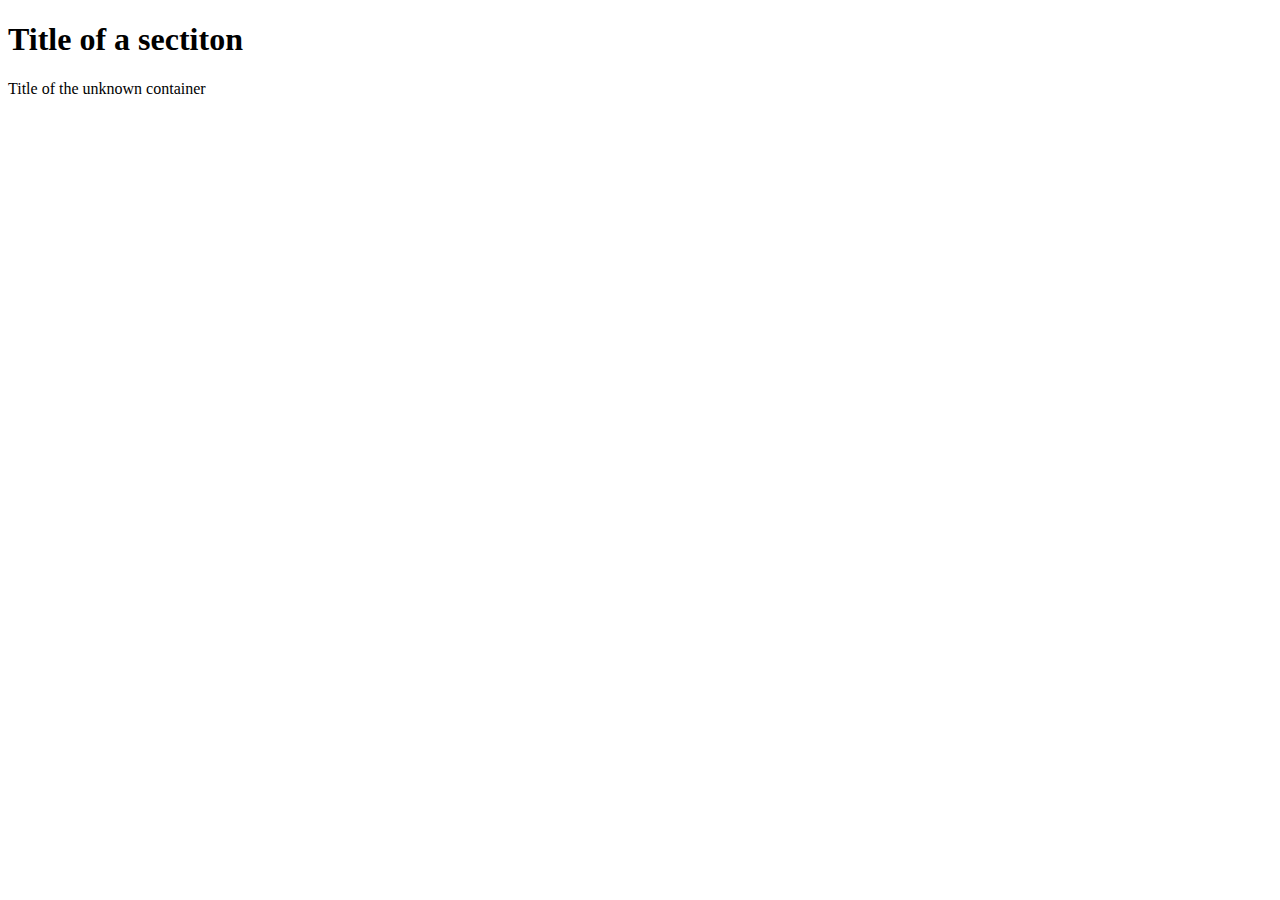
<file: index.html>
<!DOCTYPE html>
<html>
  <head>
    <meta charset="utf-8" />
    <meta name="author" content="Hoon" />
    <meta name="description" content="Welcome to my KaKao clone" />
    <title>This is my title</title>
  </head>
  <body>
    <section>
      <header id="headerNumberOne" class="defaultHeader">
        <h1>Title of a sectiton</h1>
      </header>
    </section>

    <div>
      <header id="differentHeader" class="defaultHeader">
        Title of the unknown container
      </header>
    </div>
  </body>
</html>
</file>
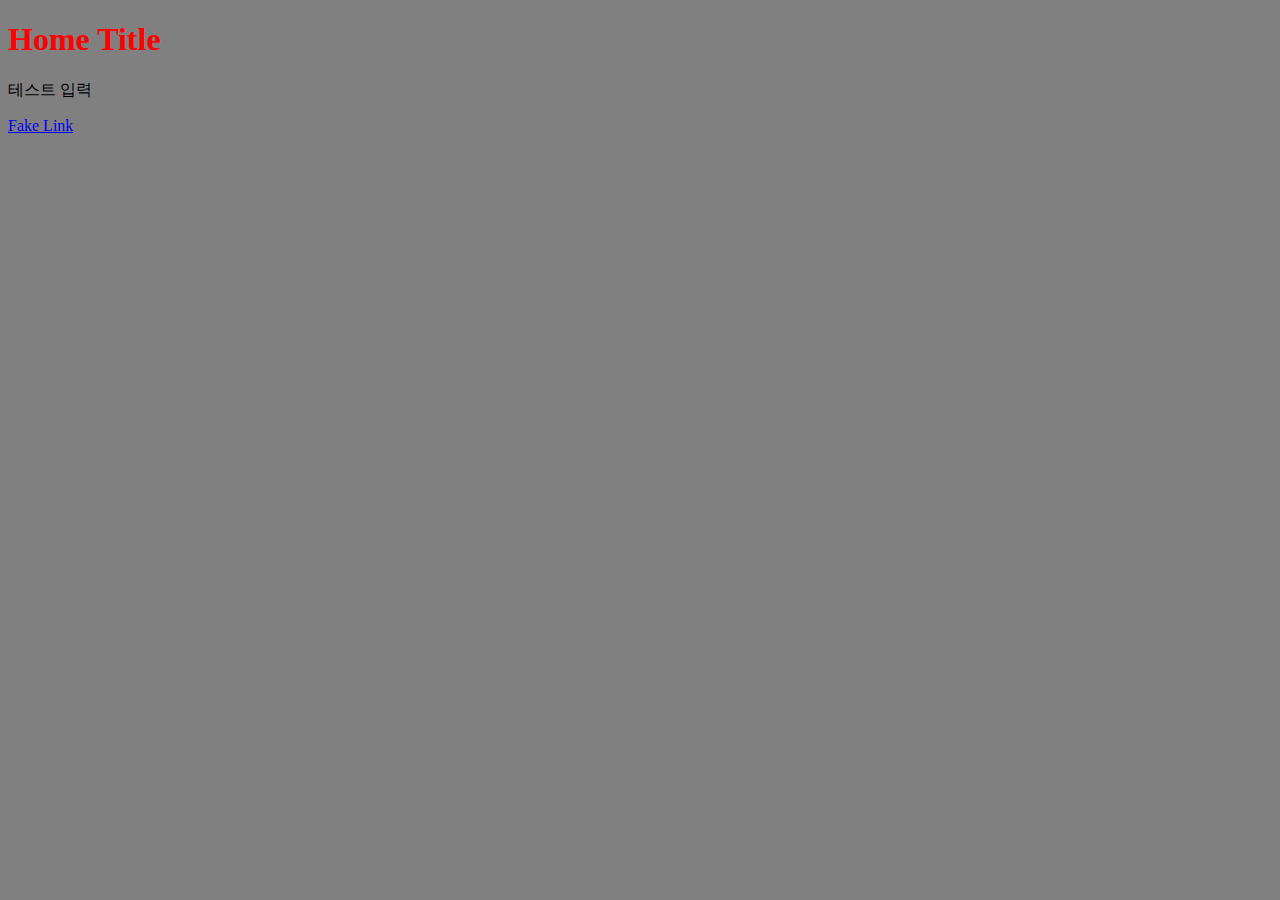
<file: kakao-clone-examples-master/01-mix-html-css/index.html>
<!DOCTYPE html>
<html lang="en">
  <head>
    <meta charset="UTF-8" />
    <meta name="viewport" content="width=device-width, initial-scale=1.0" />
    <meta http-equiv="X-UA-Compatible" content="ie=edge" />

    <link rel="stylesheet" href="style.css" />
    <title>Mixin' CSS and HTML</title>
    <style>
      body {
        background-color: grey;
      }
    </style>
  </head>
  <body>
    <h1>Home Title</h1>
    <p>테스트 입력</p>
    <a href="#">Fake Link</a>
  </body>
</html>
</file>
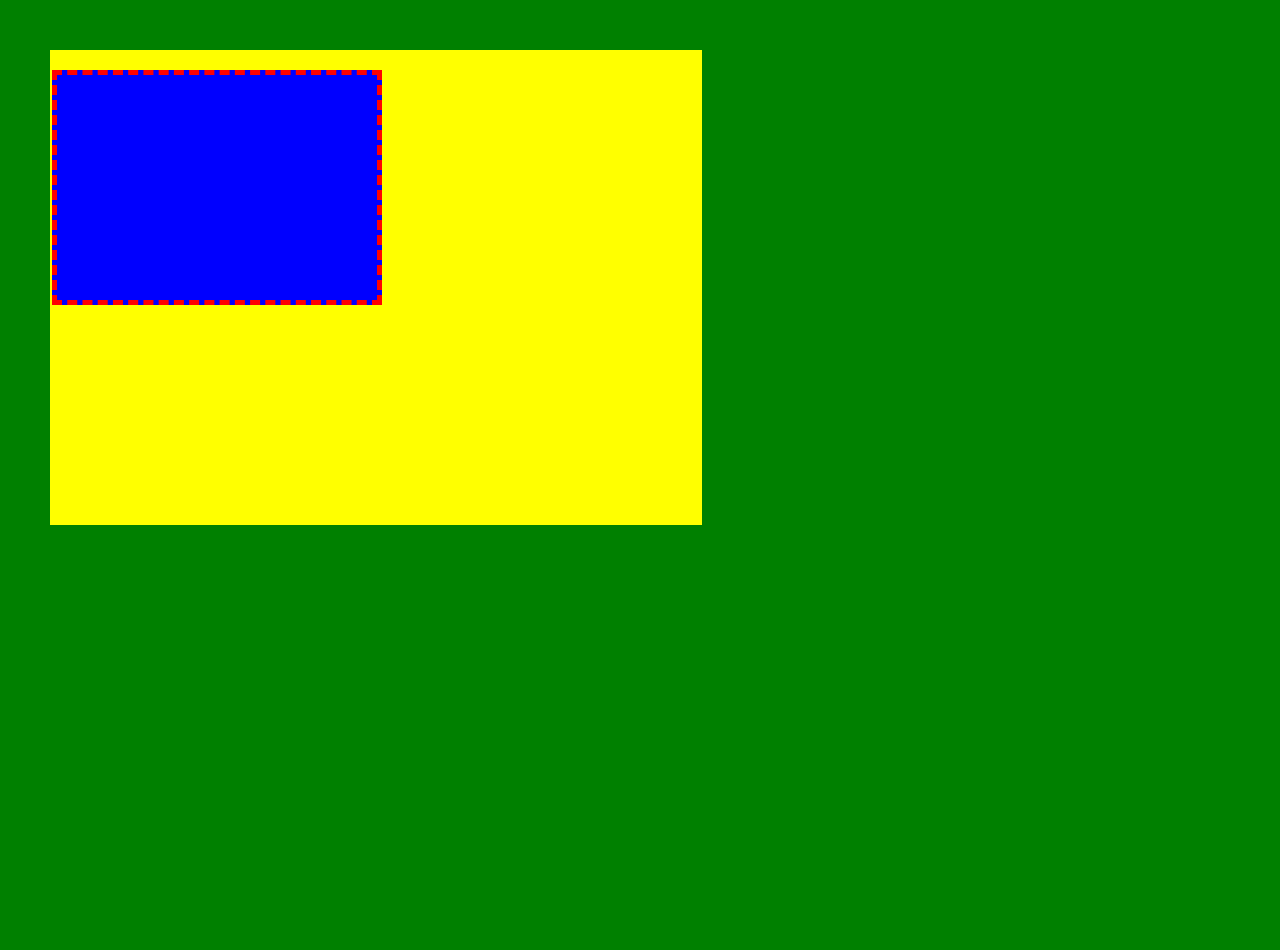
<file: kakao-clone-examples-master/02-box-model/index.html>
<!DOCTYPE html>
<html lang="en">
  <head>
    <meta charset="UTF-8" />
    <meta name="viewport" content="width=device-width, initial-scale=1.0" />
    <meta http-equiv="X-UA-Compatible" content="ie=edge" />
    <title>Box Model</title>
    <style>
      body,
      html {
        padding: 0;
        margin: 0;
        background-color: green;
        height: 100%;
      }
      .box {
        background-color: yellow;
        width: 50%;
        height: 50%;
        padding-top: 50px;
        padding-left: 50px;
        margin-top: 50px;
        margin-left: 50px;

        padding: 20px;
        padding: 20px 10px;
        padding: 20px 10px 5px 2px;
      }
      .inside-box {
        background-color: blue;
        width: 50%;
        height: 50%;

        border-width: 5px;
        border-color: red;
        border-style: dashed;

        border: 5px dashed red;
      }
    </style>
  </head>
  <body>
    <div class="box">
      <div class="inside-box"></div>
    </div>
  </body>
</html>
</file>
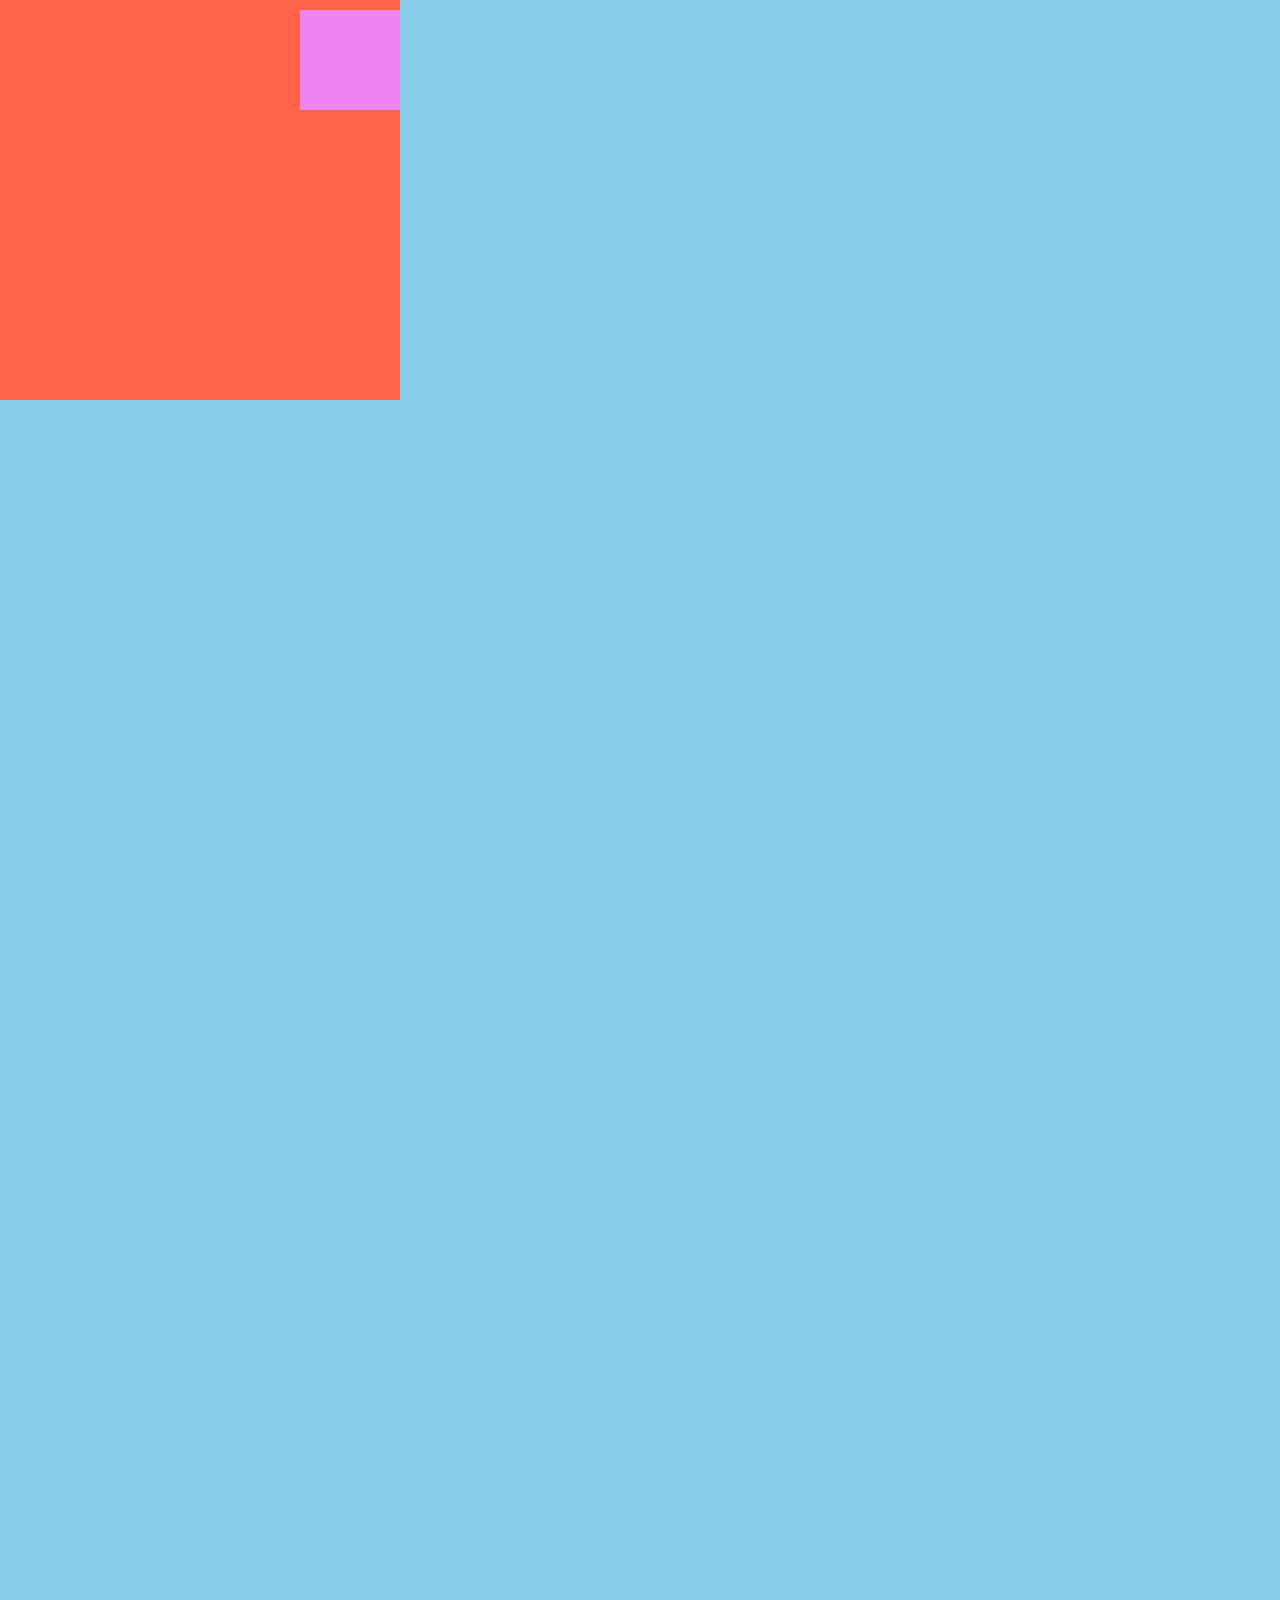
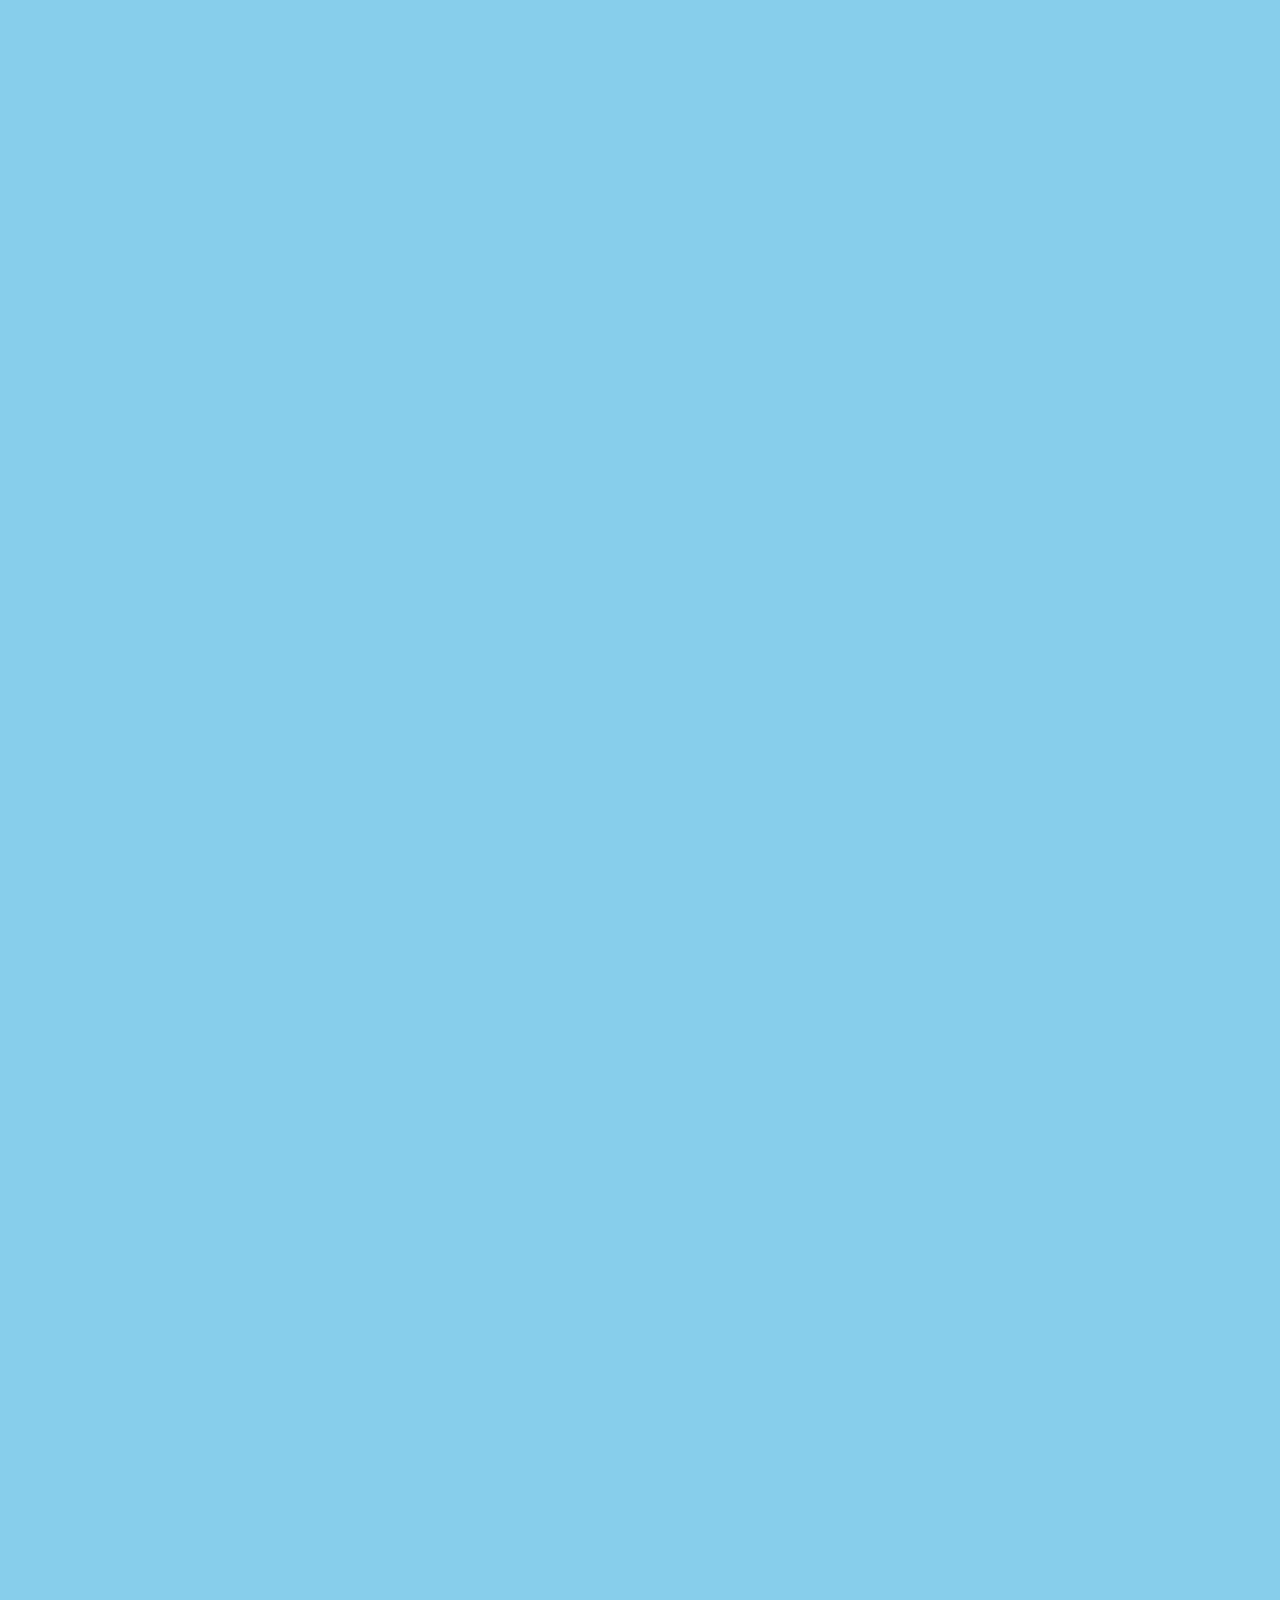
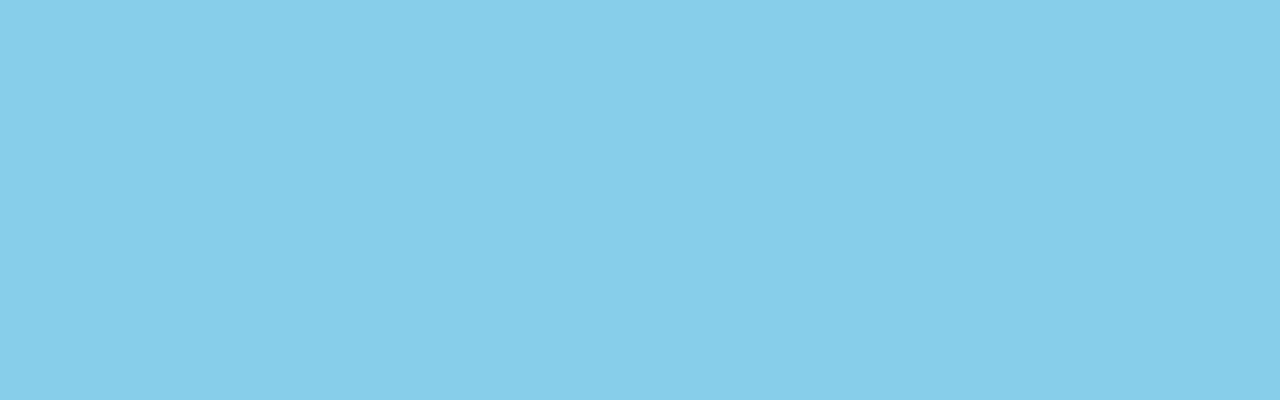
<file: kakao-clone-examples-master/04-position/index.html>
<!DOCTYPE html>
<html lang="en">
  <head>
    <meta charset="UTF-8" />
    <meta name="viewport" content="width=device-width, initial-scale=1.0" />
    <meta http-equiv="X-UA-Compatible" content="ie=edge" />
    <title>Postiton</title>
    <style>
      body,
      html {
        height: 100%;
        margin: 0;
        padding: 0;
      }
      body {
        height: 400%;
        background-color: skyblue;
      }
      /*Position fixde*/
      /* #boxOne {
        height: 300px;
        width: 300px;
        background-color: teal;
        position: static;
      }
      #boxTwo {
        height: 300px;
        width: 300px;
        background-color: tomato;
        position: fixed;
        bottom: 10px;
        right: 0;
      } */
      .abs-box {
        width: 400px;
        height: 400px;
        background-color: tomato;
        position: relative;
      }
      .abs-child {
        width: 100px;
        height: 100px;
        background-color: violet;
        position: absolute;
        right: 0;
        top: 10px;
      }
    </style>
  </head>
  <body>
    <div class="abs-box">
      <div class="abs-child"></div>
    </div>
    <!--Position Fixed-->
    <!-- <div id="boxOne">
      <div class="box-child"></div>
    </div>
    <div id="boxTwo">
      <div class="box-child"></div>
    </div> -->
  </body>
</html>
</file>
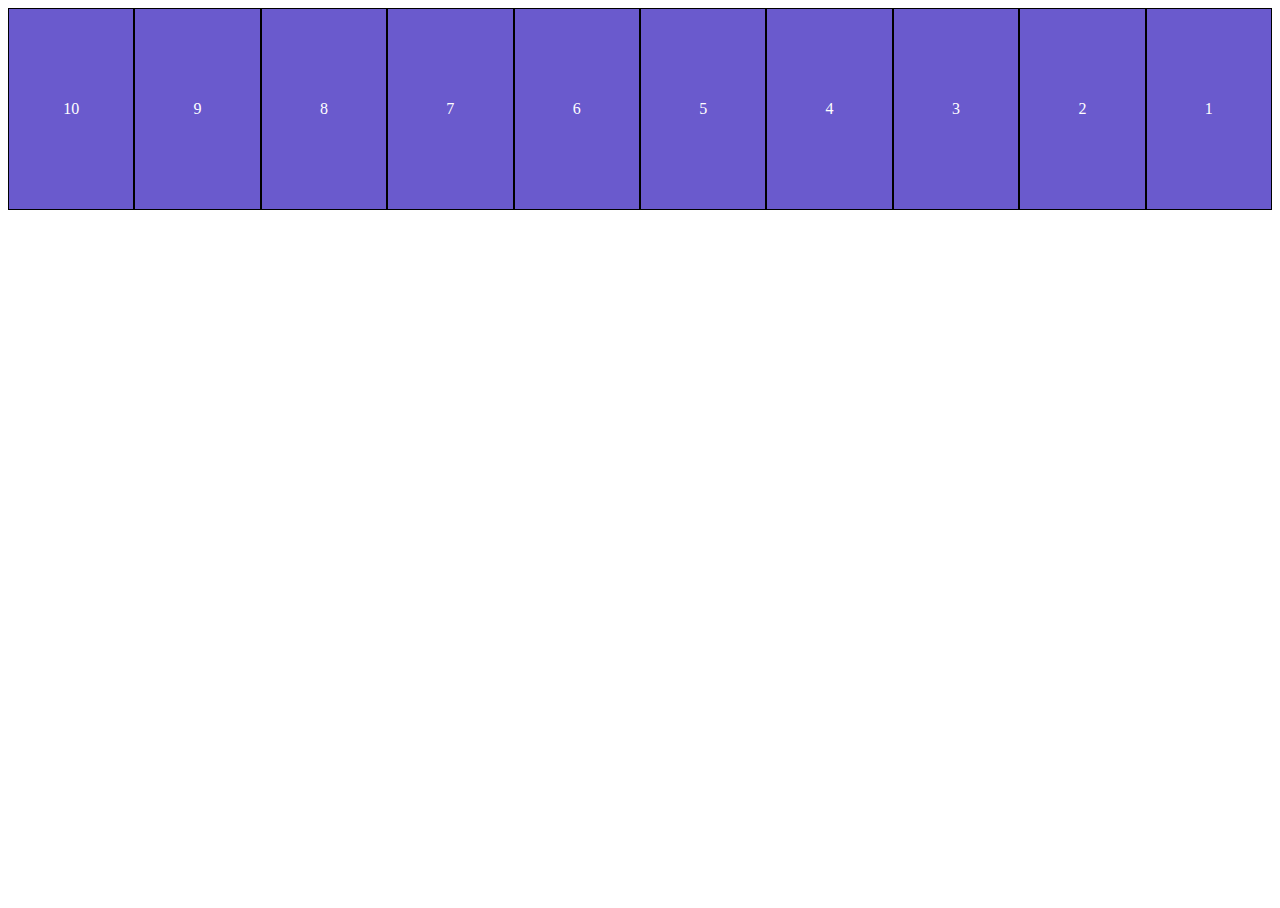
<file: kakao-clone-examples-master/05-flex/index.html>
<!DOCTYPE html>
<html lang="en">
  <head>
    <meta charset="UTF-8" />
    <meta name="viewport" content="width=device-width, initial-scale=1.0" />
    <meta http-equiv="X-UA-Compatible" content="ie=edge" />
    <title>Flex</title>
    <style>
      body,
      html {
        height: 100%;
      }
      .father {
        display: flex;
        justify-content: space-between;
        align-items: flex-start;
        height: 100%;
        flex-direction: row-reverse;
        flex-wrap: no-wrap;
      }
      .box {
        background-color: slateblue;
        width: 200px;
        height: 200px;
        border: 1px solid black;
        /* box를 flex로 바꾸는 것: content 위치조정하고 싶읍니까*/
        display: flex;
        justify-content: center;
        align-items: center;
        color: white;
      }
    </style>
  </head>
  <body>
    <div class="father">
      <div class="box">1</div>
      <div class="box">2</div>
      <div class="box">3</div>
      <div class="box">4</div>
      <div class="box">5</div>
      <div class="box">6</div>
      <div class="box">7</div>
      <div class="box">8</div>
      <div class="box">9</div>
      <div class="box">10</div>
    </div>
  </body>
</html>
</file>
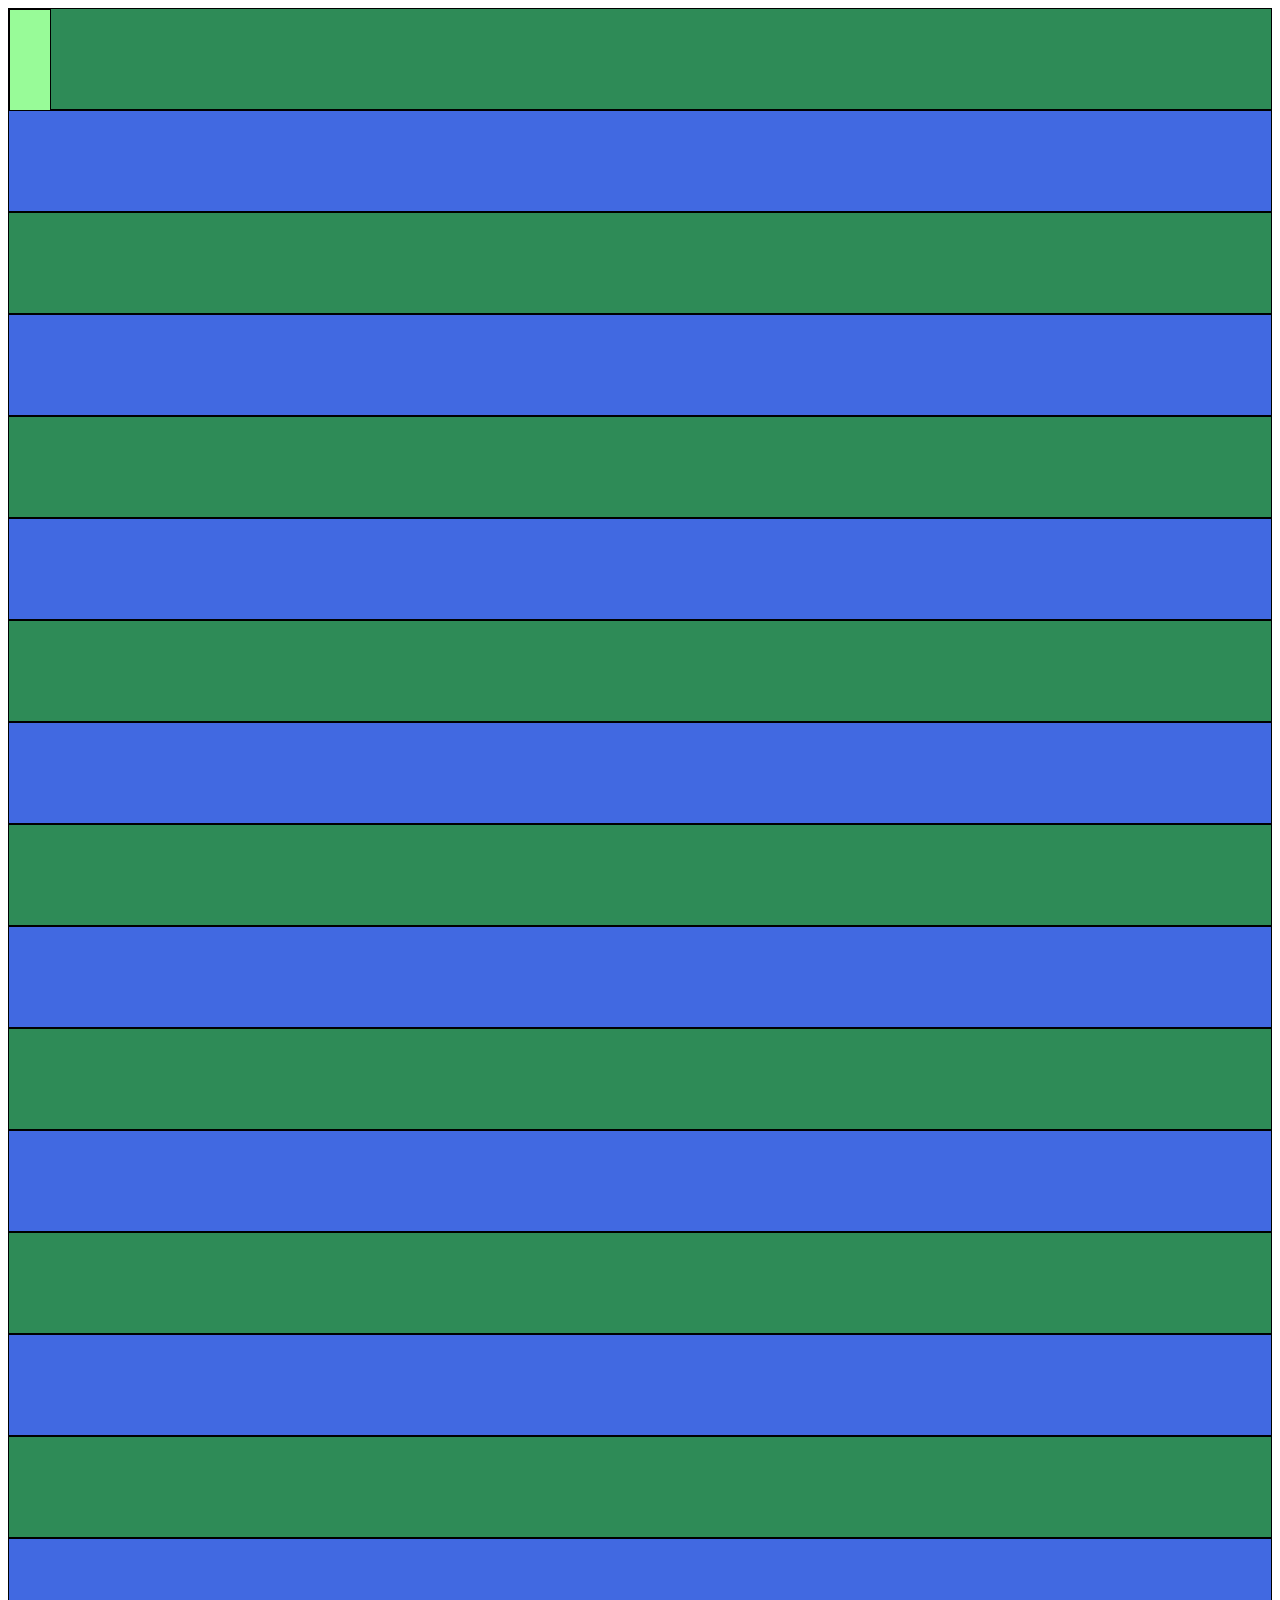
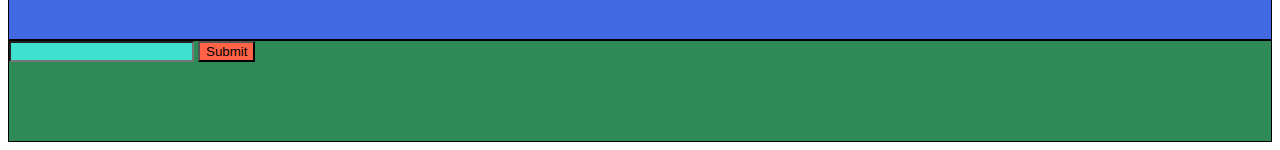
<file: kakao-clone-examples-master/06-selectors/index.html>
<!DOCTYPE html>
<html lang="en">
  <head>
    <meta charset="UTF-8" />
    <meta name="viewport" content="width=device-width, initial-scale=1.0" />
    <meta http-equiv="X-UA-Compatible" content="ie=edge" />
    <title>Selectors and Pseudo Selectors</title>
    <style>
      .container > .box {
        background-color: seagreen;
      }
      input[type="submit"] {
        background-color: tomato;
      }
      input[required="required"] {
        background-color: turquoise;
      }
      input + .box {
        border: 1px solid black;
      }
      .box {
        background-color: skyblue;
        display: block;
        height: 100px;
        border: 1px solid black;
      }
      .box:nth-child(2) {
        background-color: rosybrown;
      }
      .box:nth-child(2n) {
        background-color: royalblue;
      }
      .child {
        background-color: palegreen;
        width: 40px;
      }
    </style>
  </head>
  <body>
    <div class="container">
      <div class="box">
        <div class="box child"></div>
      </div>
      <div class="box"></div>
      <div class="box"></div>
      <div class="box"></div>
      <div class="box"></div>
      <div class="box"></div>
      <div class="box"></div>
      <div class="box"></div>
      <div class="box"></div>
      <div class="box"></div>
      <div class="box"></div>
      <div class="box"></div>
      <div class="box"></div>
      <div class="box"></div>
      <div class="box"></div>
      <div class="box"></div>
      <div class="box">
        <input type="password" required="required" />
        <input type="submit" />
      </div>
    </div>
  </body>
</html>
</file>
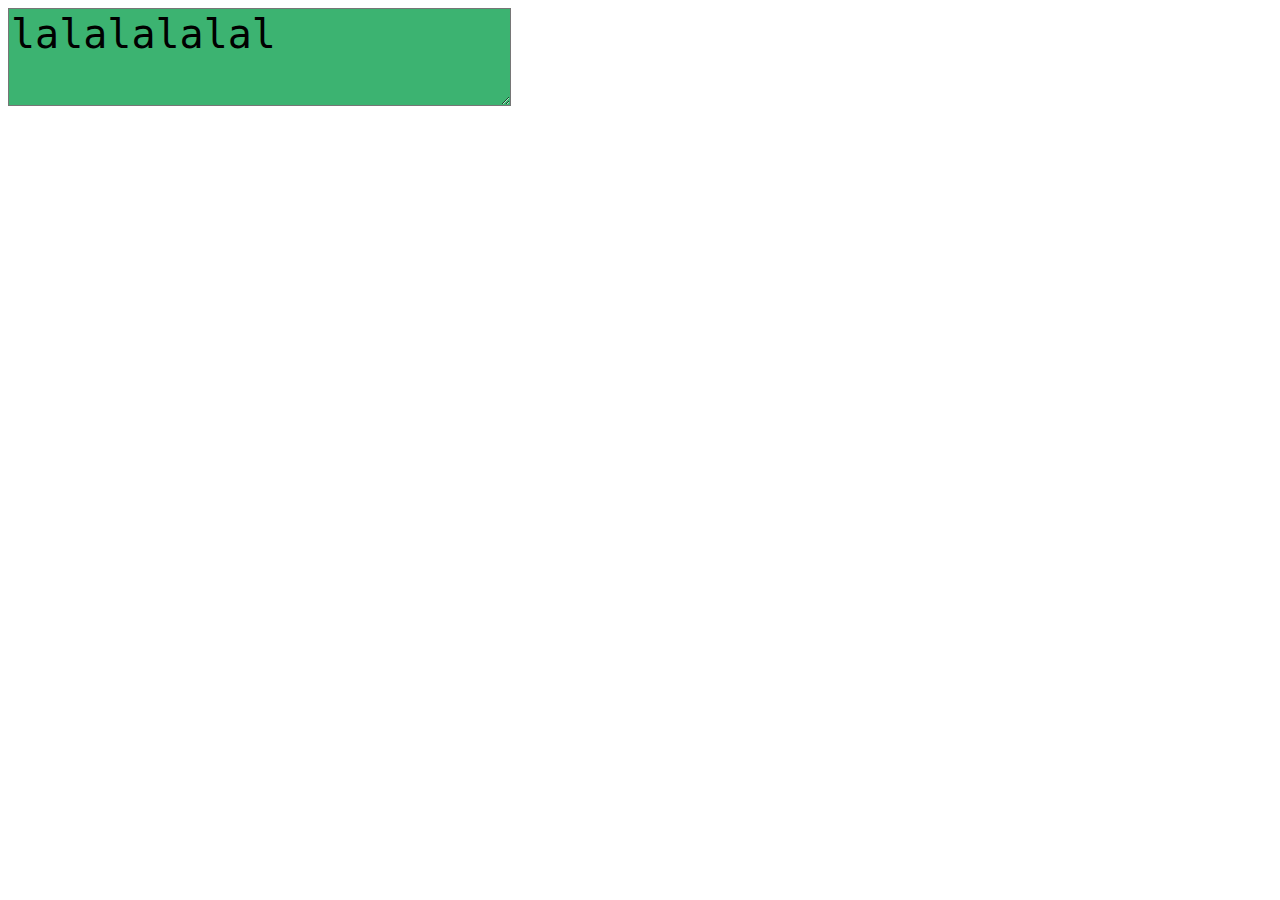
<file: kakao-clone-examples-master/08-css-state/index.html>
<!DOCTYPE html>
<html lang="en">
  <head>
    <meta charset="UTF-8" />
    <meta name="viewport" content="width=device-width, initial-scale=1.0" />
    <meta http-equiv="X-UA-Compatible" content="ie=edge" />
    <title>css states</title>
    <style>
      .box {
        background-color: mediumseagreen;
        font-size: 40px;
      }
      /* .box:hover {
        background-color: dodgerblue;
      }
      .box:active {
        background-color: darkviolet;
      } */
      .box:focus {
        background-color: tomato;
      }
    </style>
  </head>
  <body>
    <textarea class="box">lalalalalal</textarea>
  </body>
</html>
</file>
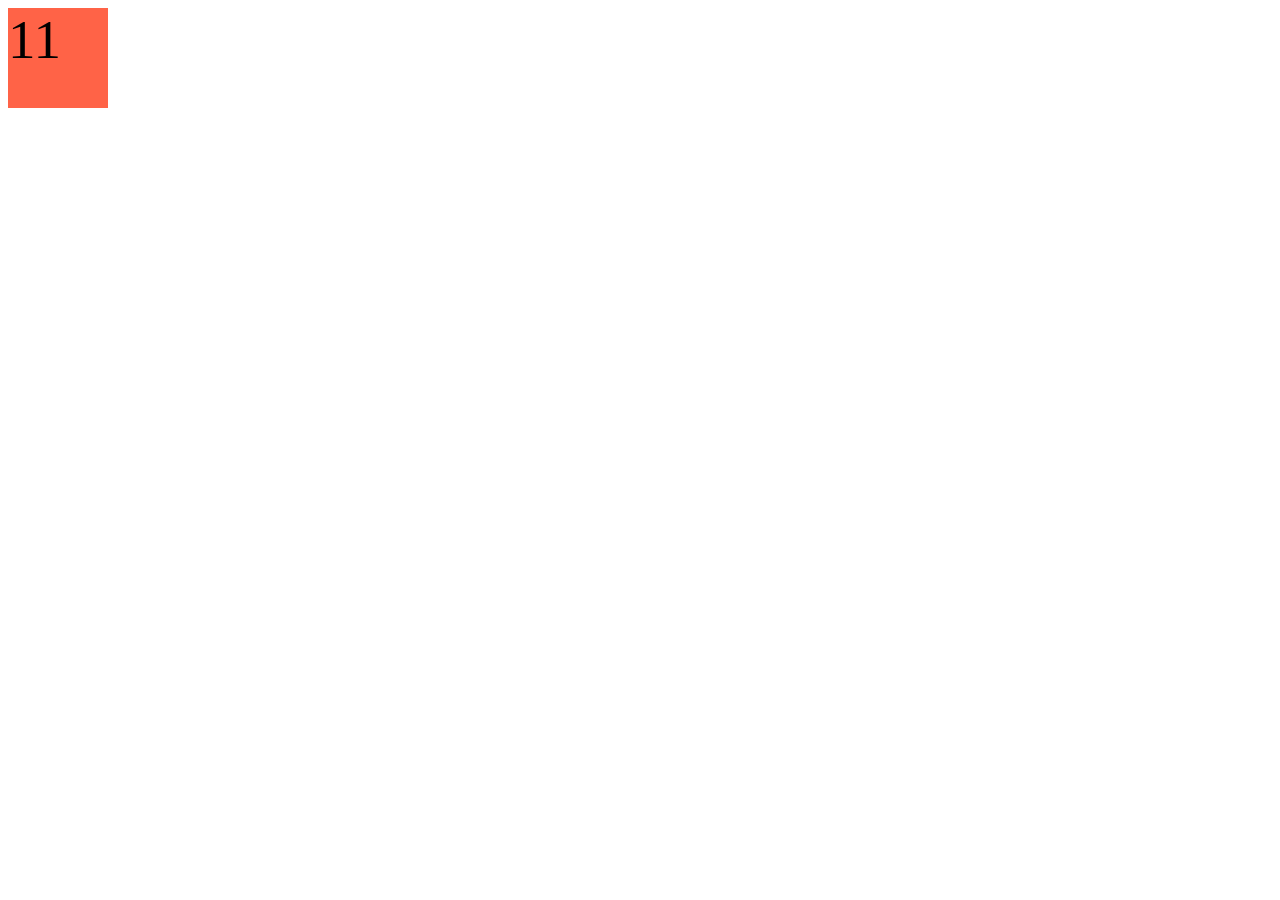
<file: kakao-clone-examples-master/11-animations/index.html>
<!DOCTYPE html>
<html lang="en">
  <head>
    <meta charset="UTF-8" />
    <meta name="viewport" content="width=device-width, initial-scale=1.0" />
    <meta http-equiv="X-UA-Compatible" content="ie=edge" />
    <title>Transformations</title>
    <style>
      .box {
        width: 100px;
        height: 100px;
        background-color: tomato;
        font-size: 55px;
        animation: 3s scaleAndRotateSqaure infinite ease-in-out;
      }
      @keyframes scaleAndRotateSqaure {
        0% {
          transform: none;
        }
        50% {
          transform: rotate(1turn) scale(0.5, 0.5);
          color: white;
        }
        100% {
          transform: none;
          color: aqua;
        }
      }
    </style>
  </head>
  <body>
    <div class="box">11</div>
  </body>
</html>
</file>
<file: kakao-clone-examples-master/01-mix-html-css/style.css>
h1 {
  color: red;
  font-size: 5;
}
</file>
